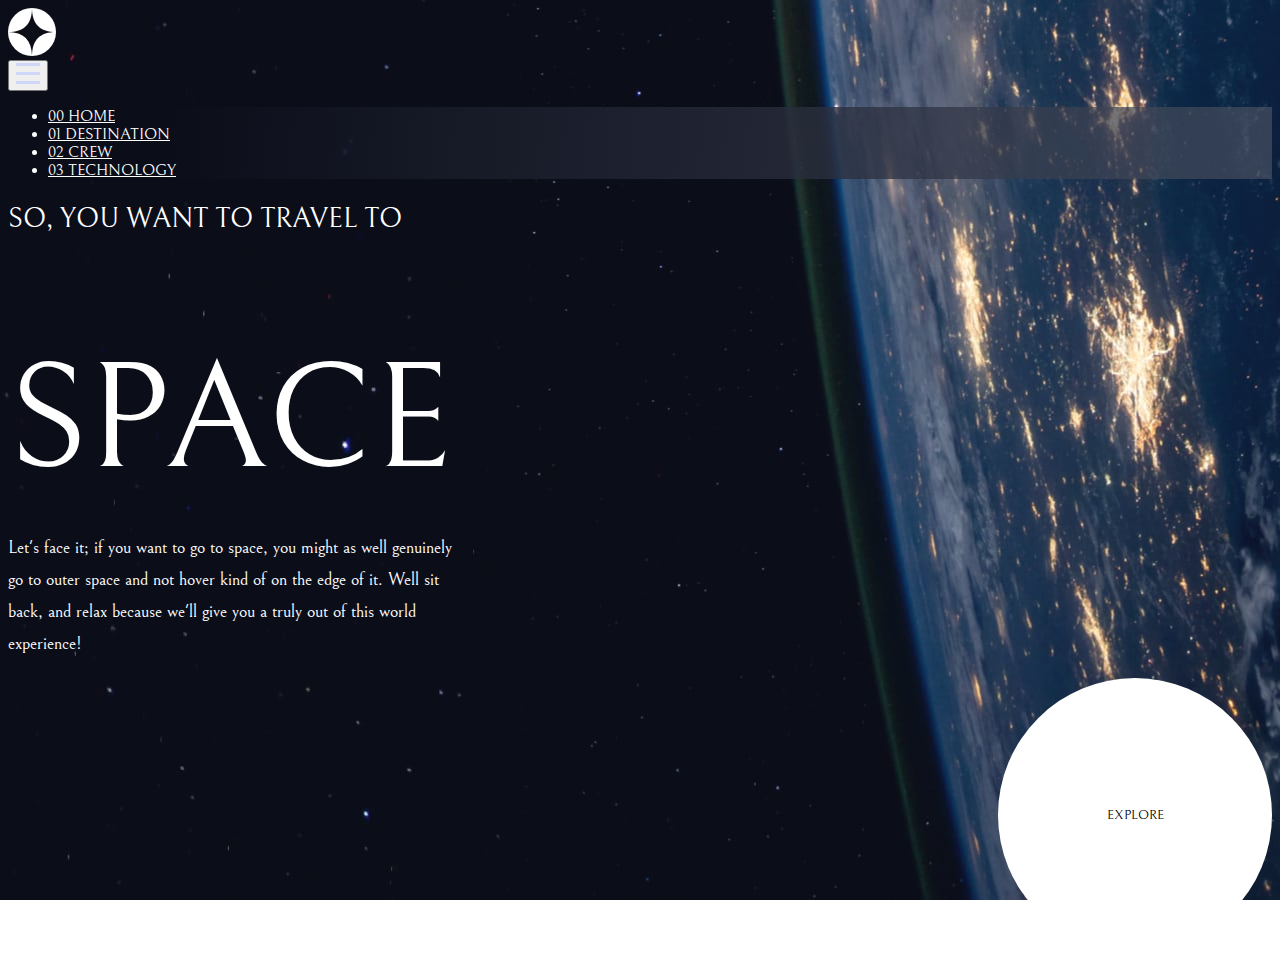
<file: index.html>
<!DOCTYPE html>
<html lang="en">
<head>
    <meta charset="UTF-8">
    <meta name="viewport" content="width=device-width, initial-scale=1.0">
    <link rel="preconnect" href="https://fonts.googleapis.com">
    <link rel="preconnect" href="https://fonts.gstatic.com" crossorigin>
    <link href="https://fonts.googleapis.com/css2?family=Bellefair&display=swap" rel="stylesheet">
    <link href="https://cdn.jsdelivr.net/npm/bootstrap@5.0.2/dist/css/bootstrap.min.css" rel="stylesheet" integrity="sha384-EVSTQN3/azprG1Anm3QDgpJLIm9Nao0Yz1ztcQTwFspd3yD65VohhpuuCOmLASjC" crossorigin="anonymous">
    <script src="https://cdn.jsdelivr.net/npm/bootstrap@5.0.2/dist/js/bootstrap.bundle.min.js" integrity="sha384-MrcW6ZMFYlzcLA8Nl+NtUVF0sA7MsXsP1UyJoMp4YLEuNSfAP+JcXn/tWtIaxVXM" crossorigin="anonymous"></script>
    <link rel="stylesheet" href="./style.css">
    <title>Document</title>
</head>
<body>
   <!-- Navbar -->
   <nav class="navbar navbar-expand-md">
    <div class="container">
        <div class="logo-container d-flex gap-3">
            <img  src="./assets/shared/logo.svg" alt="">
        </div>
        <button 
        type="button"
        data-bs-toggle="collapse"
        data-bs-target="#navbarNav"
        class="navbar-toggler"
        >
        <span class="navbar-toggler-icon">
            <img src="./assets/shared/icon-hamburger.svg" alt="icon-image">
        </span>

        </button>
        <!-- <div class="navbar-opacity"> -->
            <div class="collapse navbar-collapse text-center navbar-opacity" id="navbarNav">
                <ul class="navbar-lincks navbar-nav ms-auto">
                    <li class="nav-item">
                        <a href="./index.html" class="nav-link active"><span class="span-lg">00</span> HOME</a>
                    </li>
                    <li>
                        <a href="./destination.html" class="nav-link "><span class="span-lg">01</span> DESTINATION</a>
                    </li>
                    <li>
                        <a href="./crew.html" class="nav-link "><span class="span-lg">02</span> CREW</a>
                    </li>
                    <li>
                        <a href="./technology.html" class="nav-link "><span class="span-lg">03</span> TECHNOLOGY</a>
                    </li>
                </ul>
            </div>
        <!-- </div> -->
    </div>
    </nav>

    <!-- Container -->
<!-- <div class="page-container d-flex align-items-center w-100 h-100"> -->
    <div class="container mt-5">
        <div class=" home-containe d-flex flex-column flex-lg-row align-items-center">
            <div class="detail-container d-flex flex-column  mb-4">
                <h3 class="text-center text-lg-start">SO, YOU WANT TO TRAVEL TO</h3>
                <h1 class="text-center text-lg-start">SPACE</h1>
                <p class="text-center text-lg-start">Let's face it; if you want to go to space, you might as well genuinely go to outer 
                    space and not hover kind of on the edge of it. Well sit back,
                    and relax because we'll give you a truly out of this world experience!
                </p>
            </div>
            <div class=" d-flex justify-content-center align-items-lg-end flex-lg-fill button-container">
                <button class="home-button btn">EXPLORE</button>
            </div>
        </div>
    <!-- </div> -->
</div>   
<script src="./script.js"></script>    
</body>
</html>
</file>
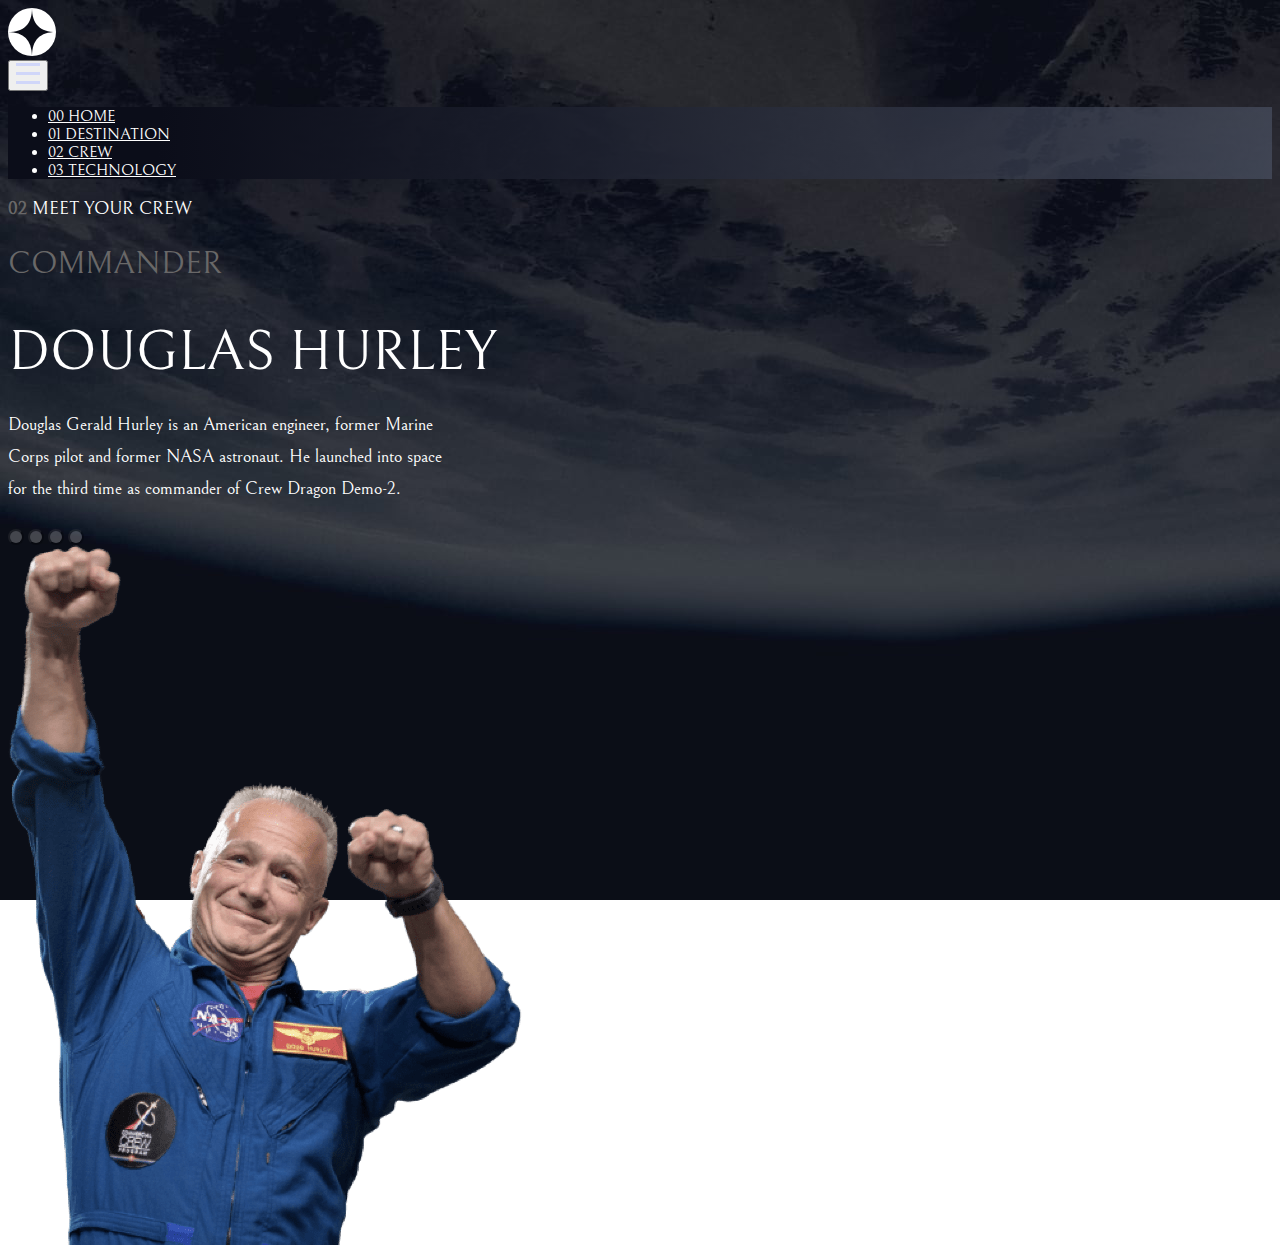
<file: crew.html>
<!DOCTYPE html>
<html lang="en">
<head>
    <meta charset="UTF-8">
    <meta name="viewport" content="width=device-width, initial-scale=1.0">
    <link rel="preconnect" href="https://fonts.googleapis.com">
    <link rel="preconnect" href="https://fonts.gstatic.com" crossorigin>
    <link href="https://fonts.googleapis.com/css2?family=Bellefair&display=swap" rel="stylesheet">
    <link href="https://cdn.jsdelivr.net/npm/bootstrap@5.0.2/dist/css/bootstrap.min.css" rel="stylesheet" integrity="sha384-EVSTQN3/azprG1Anm3QDgpJLIm9Nao0Yz1ztcQTwFspd3yD65VohhpuuCOmLASjC" crossorigin="anonymous">
    <script src="https://cdn.jsdelivr.net/npm/bootstrap@5.0.2/dist/js/bootstrap.bundle.min.js" integrity="sha384-MrcW6ZMFYlzcLA8Nl+NtUVF0sA7MsXsP1UyJoMp4YLEuNSfAP+JcXn/tWtIaxVXM" crossorigin="anonymous"></script>
    <link rel="stylesheet" href="./style.css">
    <link rel="stylesheet" href="./crew.css">
    <title>Document</title>
</head>
<body>
    <nav class="navbar navbar-expand-md">
        <div class="container">
            <div class="logo-container d-flex gap-3">
                <img  src="./assets/shared/logo.svg" alt="">
            </div>
            <button 
            type="button"
            data-bs-toggle="collapse"
            data-bs-target="#navbarNav"
            class="navbar-toggler"
            >
            <span class="navbar-toggler-icon">
                <img src="./assets/shared/icon-hamburger.svg" alt="icon-image">
            </span>
    
            </button>
            <!-- <div class="navbar-opacity"> -->
                <div class="collapse navbar-collapse text-center navbar-opacity" id="navbarNav">
                    <ul class="navbar-lincks navbar-nav ms-auto">
                        <li class="nav-item">
                            <a href="./index.html" class="nav-link active"><span class="span-lg">00</span> HOME</a>
                        </li>
                        <li>
                            <a href="./destination.html" class="nav-link "><span class="span-lg">01</span> DESTINATION</a>
                        </li>
                        <li>
                            <a href="./crew.html" class="nav-link "><span class="span-lg">02</span> CREW</a>
                        </li>
                        <li>
                            <a href="./technology.html" class="nav-link "><span class="span-lg">03</span> TECHNOLOGY</a>
                        </li>
                    </ul>
                </div>
            <!-- </div> -->
        </div>
    </nav>
<!-- Container -->
<div class="page-container d-flex align-items-center">
    <div class="container">
        <h3 class="navbar-title"><span>02</span> MEET YOUR CREW</h3>
        <div class="row align-items-center">
            <div class="detail-container col-lg-6">
                <h2 class="text-center text-lg-start role-crew">COMMANDER </h2>
                <h1 class="text-center text-lg-start name-crew">DOUGLAS HURLEY</h1>
                <p class="text-center text-lg-start bio-crew">Douglas Gerald Hurley is an American engineer,
                    former Marine Corps pilot and former NASA astronaut.
                    He launched into
                    space for the third time as commander of Crew Dragon Demo-2.</p>
                <div class="crew-btn d-flex gap-2 justify-content-center">
                    <button class="crew-one-btn btn"></button>
                    <button class="crew-two-btn btn"></button>
                    <button class="crew-three-btn btn"></button>
                    <button class="crew-four-btn btn"></button>
                </div>
            </div>
            <div class="image-container col-lg-6 crew-image">
                <img class="img-fluid" src="./assets/crew/image-douglas-hurley.png" alt="">
            </div>
        </div>
    </div>
</div>
<!-- <script src="./script.js"></script> -->
<script src="./crew.js"></script>    
</body>
</html>
</file>
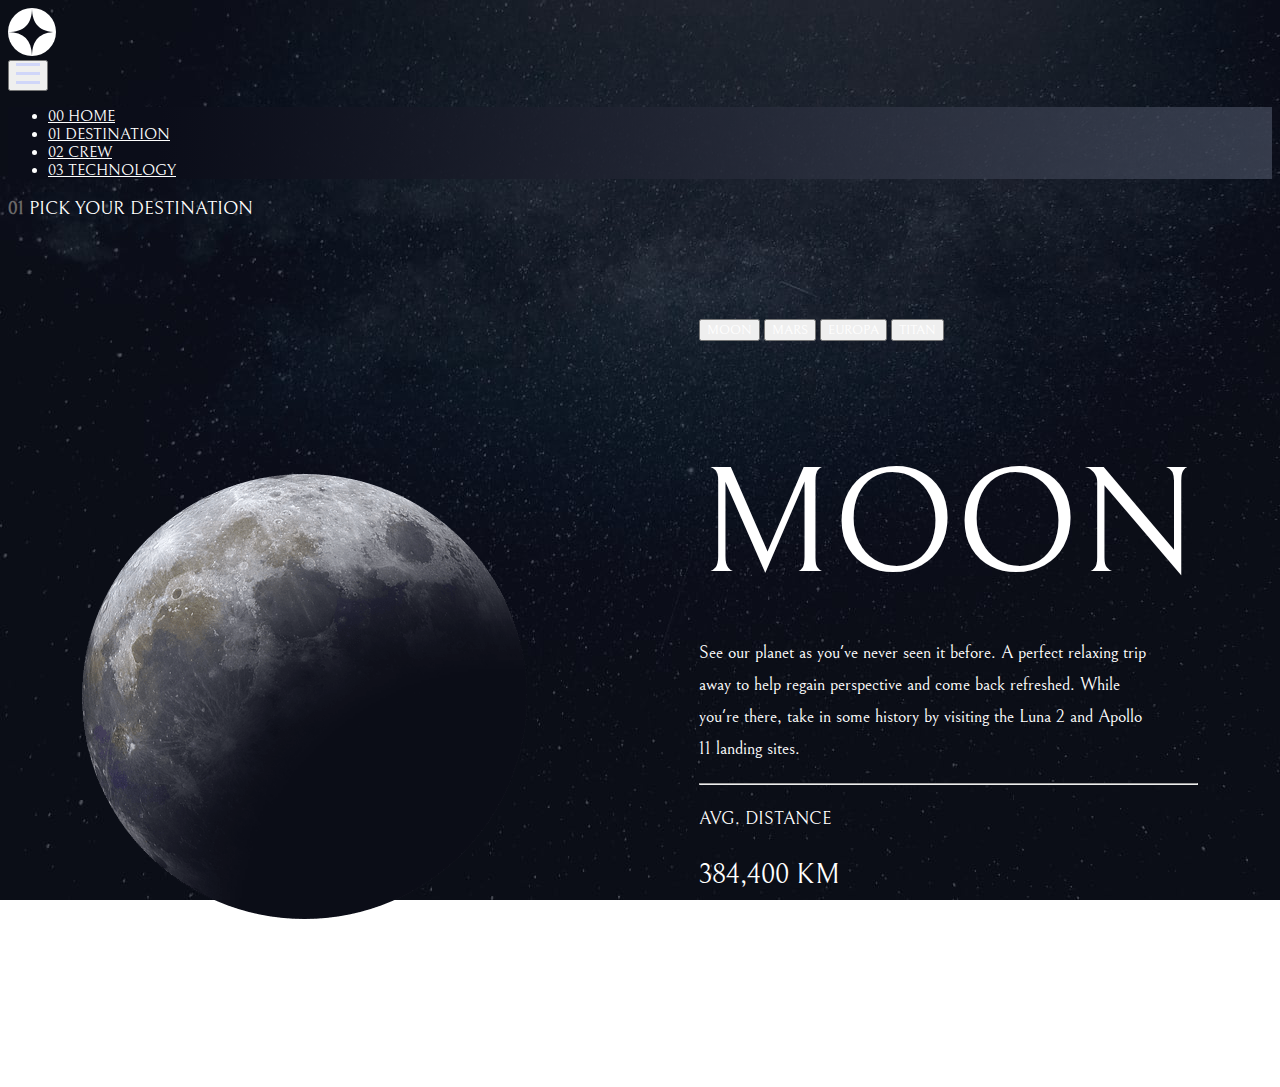
<file: destination.html>
<!DOCTYPE html>
<html lang="en">
<head>
    <meta charset="UTF-8">
    <meta name="viewport" content="width=device-width, initial-scale=1.0">
    <link rel="preconnect" href="https://fonts.googleapis.com">
    <link rel="preconnect" href="https://fonts.gstatic.com" crossorigin>
    <link href="https://fonts.googleapis.com/css2?family=Bellefair&display=swap" rel="stylesheet">
    <link href="https://cdn.jsdelivr.net/npm/bootstrap@5.0.2/dist/css/bootstrap.min.css" rel="stylesheet" integrity="sha384-EVSTQN3/azprG1Anm3QDgpJLIm9Nao0Yz1ztcQTwFspd3yD65VohhpuuCOmLASjC" crossorigin="anonymous">
    <script src="https://cdn.jsdelivr.net/npm/bootstrap@5.0.2/dist/js/bootstrap.bundle.min.js" integrity="sha384-MrcW6ZMFYlzcLA8Nl+NtUVF0sA7MsXsP1UyJoMp4YLEuNSfAP+JcXn/tWtIaxVXM" crossorigin="anonymous"></script>
    <link rel="stylesheet" href="./style.css">
    <link rel="stylesheet" href="./destination.css">
    <title>Document</title>
</head>
<body>
    <nav class="navbar navbar-expand-md">
        <div class="container">
            <div class="logo-container d-flex gap-3">
                <img  src="./assets/shared/logo.svg" alt="">
            </div>
            <button 
            type="button"
            data-bs-toggle="collapse"
            data-bs-target="#navbarNav"
            class="navbar-toggler"
            >
            <span class="navbar-toggler-icon">
                <img src="./assets/shared/icon-hamburger.svg" alt="icon-image">
            </span>
    
            </button>
            <!-- <div class="navbar-opacity"> -->
                <div class="collapse navbar-collapse text-center navbar-opacity" id="navbarNav">
                    <ul class="navbar-lincks navbar-nav ms-auto">
                        <li class="nav-item">
                            <a href="./index.html" class="nav-link active"><span class="span-lg">00</span> HOME</a>
                        </li>
                        <li>
                            <a href="./destination.html" class="nav-link "><span class="span-lg">01</span> DESTINATION</a>
                        </li>
                        <li>
                            <a href="./crew.html" class="nav-link "><span class="span-lg">02</span> CREW</a>
                        </li>
                        <li>
                            <a href="./technology.html" class="nav-link "><span class="span-lg">03</span> TECHNOLOGY</a>
                        </li>
                    </ul>
                </div>
            <!-- </div> -->
        </div>
    </nav>

    <!-- <div class="page-container d-flex align-items-center w-100 h-100"> -->
        <div class="container mt-4">
            <h3 class="navbar-title"> <span>01</span> PICK YOUR DESTINATION</h2>
            <div class=" home-container  row  mt-4">
                <div class="rotate images col-lg-6 mb-4">
                    <img id="destinationImages" class="images" src="./assets/destination/image-moon.png" alt="">
                </div>
                <div class=" detail-container col-lg-6">
                    <div class="text-center text-lg-start">
                        <button class="moon-button btn">MOON</button>
                        <button class="mars-button btn">MARS</button>
                        <button class="europa-button btn">EUROPA</button>
                        <button class="titan-button btn">TITAN</button>
                    </div>
                    <h1 class="fs-1 text-center text-lg-start name">MOON</h1>
                    <p class="text-center text-lg-start description">See our planet as you've never seen it before. 
                        A perfect relaxing trip away to help regain perspective and come back 
                        refreshed. While you're there,
                        take in some history by visiting the Luna 2 and Apollo 11 landing sites.</p>
                    <hr />
                    <div class="row">
                        <div class="col-6 ">
                            <p>AVG. DISTANCE</p>
                            <h3 class="distance">384,400 KM</h3>
                        </div>
                        <div class="col-6 ">
                            <p>EST. TRAVEL TIME</p>
                            <h3 class="travel">3 DAYS</h3>
                        </div>
                    </div>

                </div>
            </div>
    <!-- </div>    -->
    </div>
    <script src="./destination.js"></script>
    <!-- <script src="./script.js"></script>     -->
</body>
</html>
</file>
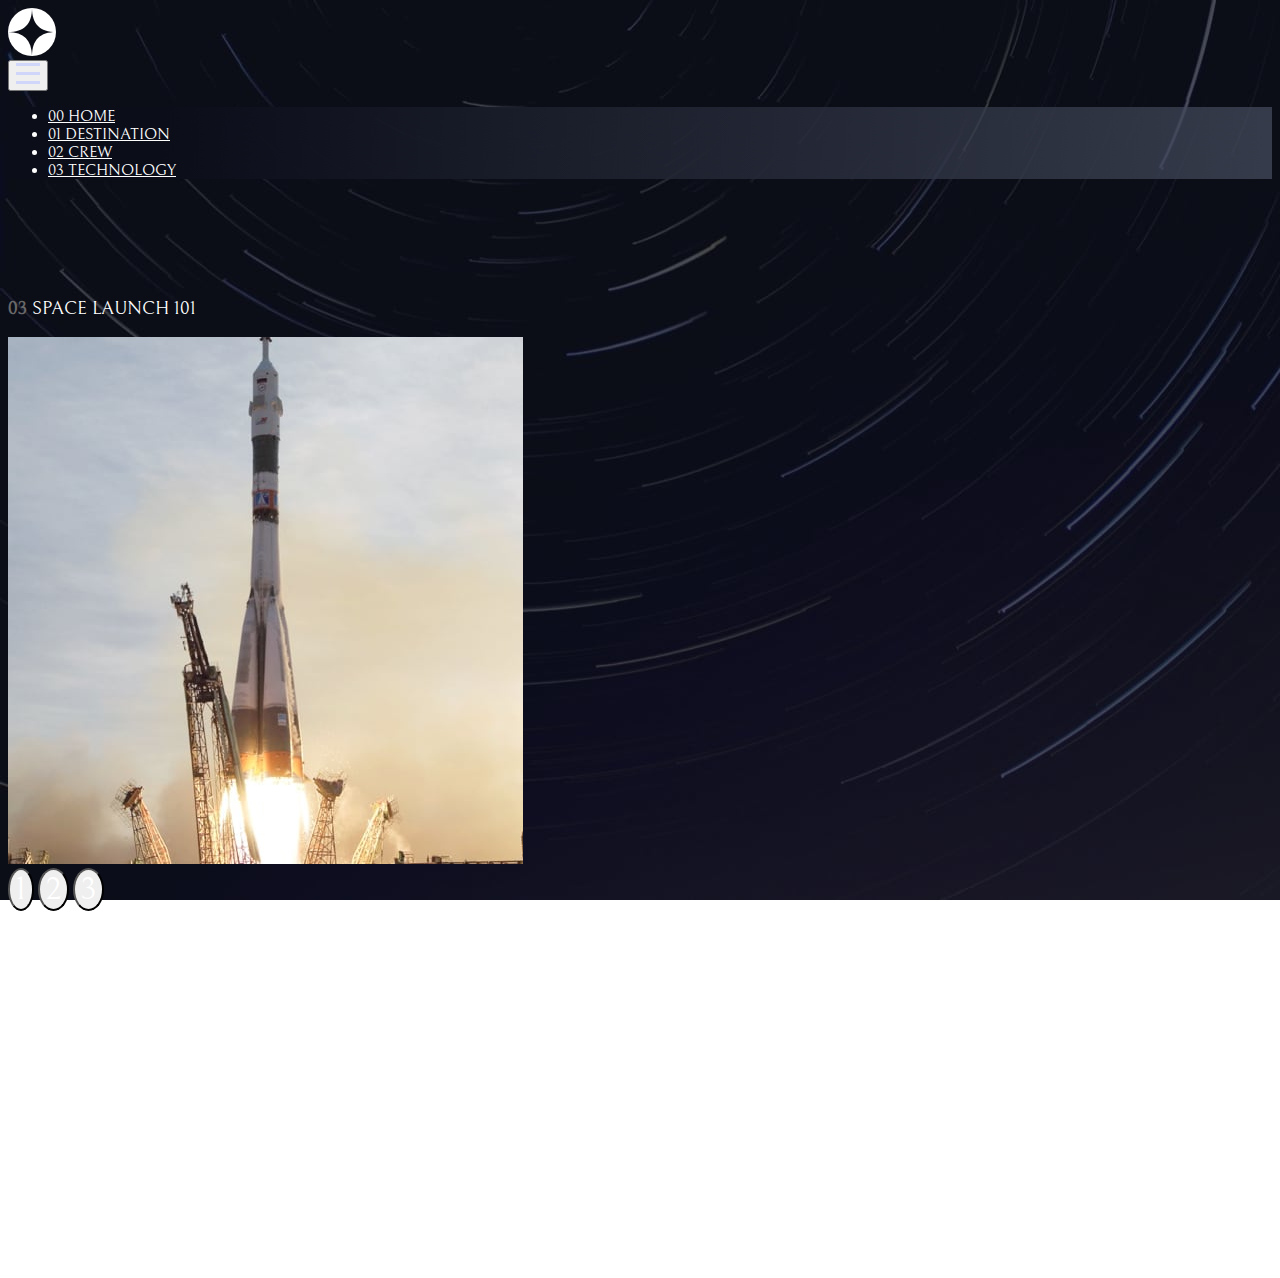
<file: technology.html>
<!DOCTYPE html>
<html lang="en">
<head>
    <meta charset="UTF-8">
    <meta name="viewport" content="width=device-width, initial-scale=1.0">
    <link rel="preconnect" href="https://fonts.googleapis.com">
    <link rel="preconnect" href="https://fonts.gstatic.com" crossorigin>
    <link href="https://fonts.googleapis.com/css2?family=Bellefair&display=swap" rel="stylesheet">
    <link href="https://cdn.jsdelivr.net/npm/bootstrap@5.0.2/dist/css/bootstrap.min.css" rel="stylesheet" integrity="sha384-EVSTQN3/azprG1Anm3QDgpJLIm9Nao0Yz1ztcQTwFspd3yD65VohhpuuCOmLASjC" crossorigin="anonymous">
    <script src="https://cdn.jsdelivr.net/npm/bootstrap@5.0.2/dist/js/bootstrap.bundle.min.js" integrity="sha384-MrcW6ZMFYlzcLA8Nl+NtUVF0sA7MsXsP1UyJoMp4YLEuNSfAP+JcXn/tWtIaxVXM" crossorigin="anonymous"></script>
    <link rel="stylesheet" href="./style.css">
    <link rel="stylesheet" href="./technology.css">
    <title>Document</title>
</head>
<body>
    <nav class="navbar navbar-expand-md">
        <div class="container">
            <div class="logo-container d-flex gap-3">
                <img  src="./assets/shared/logo.svg" alt="">
            </div>
            <button 
            type="button"
            data-bs-toggle="collapse"
            data-bs-target="#navbarNav"
            class="navbar-toggler"
            >
            <span class="navbar-toggler-icon">
                <img src="./assets/shared/icon-hamburger.svg" alt="icon-image">
            </span>
    
            </button>
            <!-- <div class="navbar-opacity"> -->
                <div class="collapse navbar-collapse text-center navbar-opacity" id="navbarNav">
                    <ul class="navbar-lincks navbar-nav ms-auto">
                        <li class="nav-item">
                            <a href="./index.html" class="nav-link active"><span class="span-lg">00</span> HOME</a>
                        </li>
                        <li>
                            <a href="./destination.html" class="nav-link "><span class="span-lg">01</span> DESTINATION</a>
                        </li>
                        <li>
                            <a href="./crew.html" class="nav-link "><span class="span-lg">02</span> CREW</a>
                        </li>
                        <li>
                            <a href="./technology.html" class="nav-link "><span class="span-lg">03</span> TECHNOLOGY</a>
                        </li>
                    </ul>
                </div>
            <!-- </div> -->
        </div>
    </nav>

    <!-- Container -->

    <div class="technology-container container mt-4">
        <h3 class="navbar-title"><span>03</span> SPACE LAUNCH 101</h3>
        <div class="row  flex-sm-row-reverse mt-4">
            
            <div class="  technology-images col-lg-5 ">
                <img  class="img-fluid" src="./assets/technology/image-launch-vehicle-portrait.jpg" alt="">
            </div>
            
            <div class="col-lg-7">
                <div class="row justify-content-center">
                    <div class="tehnology-button col-1 btn-group gap-3">
                        <button class="button-one btn button">1</button>
                        <button class="button-two btn button">2</button>
                        <button class="button-three btn button">3</button>
                    </div>
                    <div class="col-11 justify-content-center detail-container">
                        <h4 class="mb-4 text-center text-lg-start">THE TERMINOLOGY…</h4>
                        <h1 class="mb-4 text-center text-lg-start name-technology">LAUNCH VEHICLE</h1>
                        <p class="text-center text-lg-start description-technology">A launch vehicle or carrier rocket is a rocket-propelled vehicle used
                             to carry a payload from Earth's surface to space, usually to Earth orbit or beyond. 
                             Our WEB-X carrier rocket is the most powerful in operation.
                             Standing 150 metres tall, it's quite an awe-inspiring sight on the launch pad!</p>
                    </div>
                </div>
            </div>
        </div>
    </div>
    <script src="./technology.js"></script>    
</body>
</html>
</file>
<file: style.css>
*{
        font-family: "Bellefair", serif;
        font-weight: 400;
        font-style: normal;  
        color: white;    
}
body{
    background-image: url(./assets/home/background-home-desktop.jpg);
    background-repeat: no-repeat;
    background-attachment: fixed;
    background-size: cover;
}

/* Navbar */
.navbar-opacity{
    background: rgb(11,13,25);
    background: linear-gradient(93deg, rgba(11,13,25,1) 12%, rgba(74,81,99,0.6755077030812324) 100%);
}
.nav-link{
    color: white;
}

/* Container */
.home-container{
    margin-top: 100px;
    display: flex;
    align-items: center;
    justify-content: space-around;
    gap: 24px;
}
.navbar-title span{
    font-weight: 700;
    color: rgba(105, 104, 104, 4.5);
}
.detail-container h3{
    font-size: 28px;
    margin-bottom: 50px;
    margin-top: 24px;
}
.detail-container h2{
    font-size: 32px;
    margin-bottom: 24px;
    color: rgba(105, 104, 104, 4.5);
}
.detail-container h1{
    font-size: 150px;
    margin-bottom: 24px;
}

 .detail-container p{
    font-size: 18px;
    width: 450px;
    line-height: 32px;
}  
.button-container{
    display: flex;
    justify-content: flex-end;
}
.home-button{
width: 274px;
height: 274px;
background-color: white;
color: black;
border-radius: 50%;
border: none;
}
.home-button:hover{
    box-shadow: rgba(0, 0, 0, 0.17) 0px -23px 25px 0px inset, rgba(0, 0, 0, 0.15)
     0px -36px 30px 0px inset, rgba(0, 0, 0, 0.1) 0px -79px 40px 0px inset, rgba(0, 0, 0, 0.06)
      0px 2px 1px, rgba(0, 0, 0, 0.09)
     0px 4px 2px, rgba(0, 0, 0, 0.09) 0px 8px 4px, rgba(0, 0, 0, 0.09)
      0px 16px 8px, rgba(0, 0, 0, 0.09) 0px 32px 16px;
}
@media screen and (max-width: 992px){
    body{
        background-image: url(./assets/home/background-home-tablet.jpg);
        background-repeat: no-repeat;
        background-attachment: fixed;
        background-size: cover;
    }
    .span-lg{
    display: none;
    }
    .home-container{
        margin-top: 100px;
        display: flex;
        flex-direction: column;
        align-items: center;
        justify-content: space-around;
        gap: 24px;
    }
    .home-data h1{
        font-size: 80px;
    }
    .home-data h3{
        font-size: 24px;
    }
    .home-data p{
        font-size:16px;
    }
}

@media screen and (max-width: 768px){
    body{
        background-image: url(./assets/home/background-home-mobile.jpg);
        background-repeat: no-repeat;
        background-attachment: fixed;
        background-size: cover;
    }
    .home-container{
        margin-top: 100px;
        display: flex;
        flex-direction: column;
        align-items: center;
        justify-content: space-around;
        gap: 24px;
    }
    .navbar-title{
        font-size: 20px;
    }
    .detail-container h3{
        font-size: 16px;
        margin-bottom: 50px;
        margin-top: 24px;
    }
    .detail-container h2{
        font-size: 32px;
        margin-bottom: 24px;
    }
    .detail-container h1{
        font-size: 80px;
        margin-bottom: 24px;
    }
    
     .detail-container p{
        font-size: 15px;
        width: 100%;
        line-height: 32px;
    } 
    .home-data h1{
        font-size: 56px;
    }
    .home-data h3{
        font-size: 16px;
    }
    .home-data p{
        font-size: 15px;
    }
}
</file>
<file: crew.css>
body{
    background-image: url(./assets/crew/background-crew-desktop.jpg);
    background-repeat: no-repeat;
    background-attachment: fixed;
    background-size: cover;
}
.btn{
    color: white;
}

.crew-btn button{
    background-color: white;
    opacity: 0.23;
    border-radius: 100%;
    padding: 6px;
}

.crew-btn button:focus{
    background-color: white;
    opacity: 100%;
    border-radius: 50%;
}

.image-container img{
    width: auto;
    height: auto;
} 
.detail-container h1{
    font-size: 56px;
    margin-bottom: 24px;
}
@media screen and (max-width: 992px){
    body{
        background-image: url(./assets/crew/background-crew-tablet.jpg);
    }
    .detail-container h1{
        font-size: 40px;
    }
    .detail-container h2{
        font-size: 24px;
    }
     .detail-container p{
        font-size: 16px;
        width: 100%;
    } 
    .crew-btn{
        margin-bottom: 16px;
    }
}

@media screen and (max-width: 768px){
    body{
        background-image: url(./assets/crew/background-crew-mobile.jpg);

    }
  
}
</file>
<file: destination.css>
body{
    background-image: url(./assets/destination/background-destination-desktop.jpg);
    background-repeat: no-repeat;
    background-attachment: fixed;
    background-size: cover;
}
.btn{
    color: white;
}
.rotate{
    width: auto;
    -webkit-animation: spin 30s linear infinite;
    -moz-animation: spin 30s linear infinite;
     animation: spin 30s linear infinite;
}

@-webkit-keyframes spin{
    100%{-webkit-transform: rotate(360deg);}
   }
   @-moz-keyframes spin{
    100% {-webkit-transform: rotate(368deg);}
   }
   @keyframes spin{
    100%{-webkit-transform: rotate(368deg);}
   }
   
@media screen and (max-width: 992px){
    body{
        background-image: url(./assets/destination/background-destination-tablet.jpg);
    }
    /* .images{
        width: 170px;
       height: 170px;
       top: 139px;
       left: 103px;
   }*/


} 

@media screen and (max-width: 768px){
    body{
        background-image: url(./assets/destination/background-destination-mobile.jpg);

    }

    .images{
        width: 170px;
        height: 170px;
        top: 139px;
        left: 103px;
    }
    .page-container{
        box-sizing: none;
    }
    .detail-container h1{
        font-size: 56px;
        margin-bottom: 24px;
    }
    .detail-container p{
        width: 100%;
    }  
}
</file>
<file: technology.css>
body{
    background-image: url(./assets/technology/background-technology-desktop.jpg);
    background-repeat: no-repeat;
    background-attachment: fixed;
    background-size: cover;
}
.btn{
    color: white;
}
.tehnology-button{
    width: auto;
}
.row{
    --bs-gutter-x: 0;
}

.tehnology-button{
    flex-direction: column;
    margin-right: 12px;
}
.tehnology-button button{
    font-size: 32px;
}

.tehnology-button button:focus{
    background-color: white;
    color: black;
    border-radius: 50%;
}
.btn-group>.btn-group:not(:last-child)>.btn, .btn-group>.btn:not(:last-child):not(.dropdown-toggle) {
    border-radius: 50%;
}
.btn-group>.btn-group:not(:first-child)>.btn, .btn-group>.btn:nth-child(n+3), .btn-group>:not(.btn-check)+.btn {
    border-radius: 50%;
}
.technology-container{
    margin-top: 100px;
    display: flex;
    flex-direction: column;
}

.detail-container h4{
    font-size: 16px;
    margin-bottom: 50px;
    margin-top: 24px;
}
.detail-container h1{
    font-size: 56px;
    margin-bottom: 24px;
}

 .detail-container p{
    font-size: 18px;
    width: 450px;
    line-height: 32px;
}  
@media screen and (max-width: 992px){
    body{
        background-image: url(./assets/technology/background-technology-tablet.jpg);
    }
    .tehnology-button{
        flex-direction: row;
    }
}

@media screen and (max-width: 768px){
    body{
        background-image: url(./assets/technology/background-technology-mobile.jpg);

    }
    .tehnology-button button{
        font-size: 24px;
    }
    .detail-container h4{
        font-size: 14px;
    }
    .detail-container h1{
        font-size: 24px;
    }
    
     .detail-container p{
        font-size: 15px;
        width: 100%;
    }  

}
</file>
